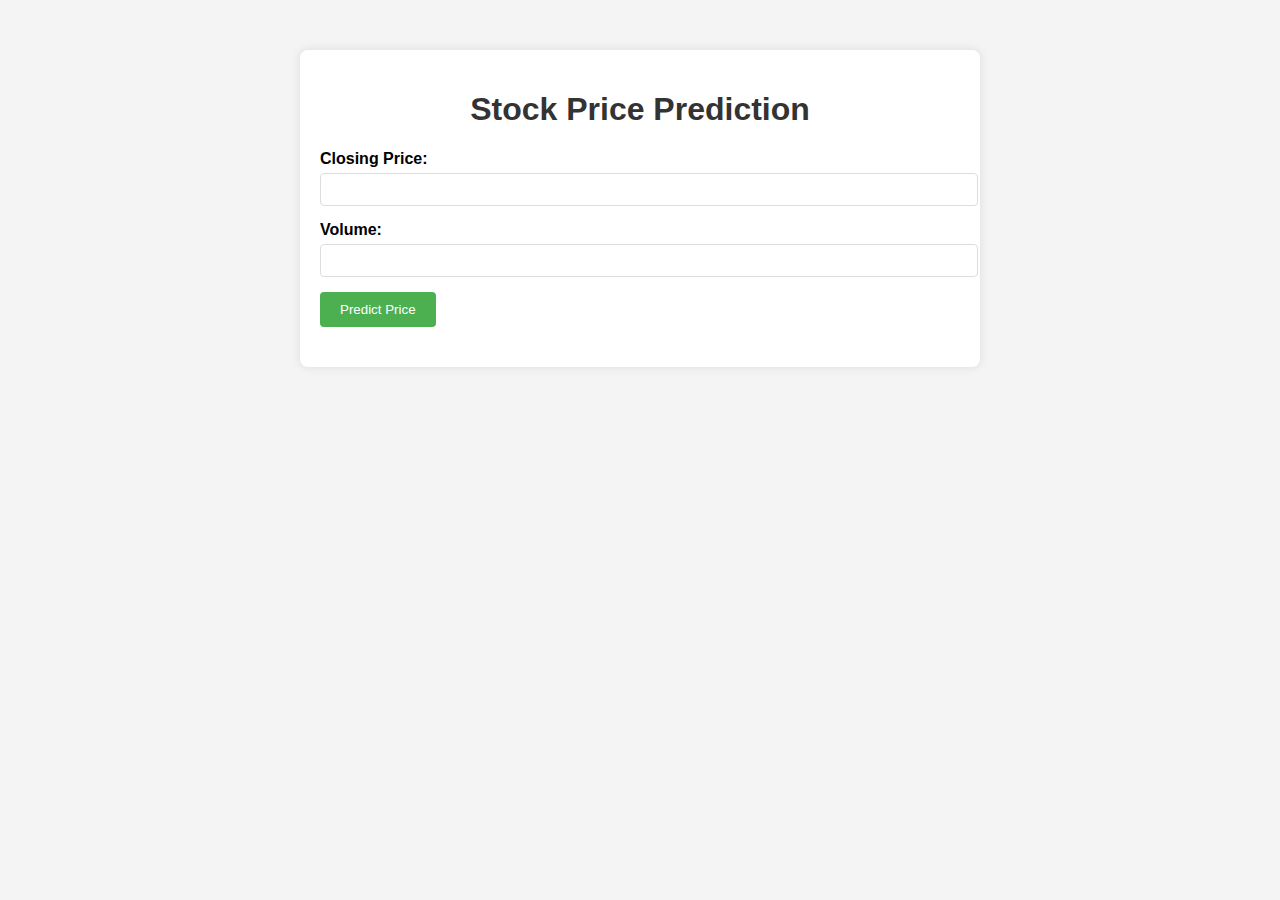
<file: AD LAB 3/templates/index.html>
<!DOCTYPE html>
<html lang="en">
<head>
    <meta charset="UTF-8">
    <meta name="viewport" content="width=device-width, initial-scale=1.0">
    <title>Stock Price Prediction</title>
    <style>
        body {
            font-family: Arial, sans-serif;
            margin: 0;
            padding: 0;
            background-color: #f4f4f4;
        }
        .container {
            width: 50%;
            margin: 50px auto;
            background-color: white;
            padding: 20px;
            border-radius: 8px;
            box-shadow: 0 0 10px rgba(0, 0, 0, 0.1);
        }
        h1 {
            text-align: center;
            color: #333;
        }
        .input-group {
            margin-bottom: 15px;
        }
        .input-group label {
            display: block;
            font-weight: bold;
        }
        .input-group input {
            width: 100%;
            padding: 8px;
            margin-top: 5px;
            border: 1px solid #ddd;
            border-radius: 4px;
        }
        .button {
            background-color: #4CAF50;
            color: white;
            padding: 10px 20px;
            border: none;
            border-radius: 4px;
            cursor: pointer;
        }
        .button:hover {
            background-color: #45a049;
        }
        .result {
            margin-top: 20px;
            font-size: 18px;
            color: #333;
        }
        .error {
            color: red;
        }
    </style>
</head>
<body>

<div class="container">
    <h1>Stock Price Prediction</h1>
    <form id="predictionForm">
        <div class="input-group">
            <label for="close">Closing Price:</label>
            <input type="number" id="close" name="close" required>
        </div>
        <div class="input-group">
            <label for="volume">Volume:</label>
            <input type="number" id="volume" name="volume" required>
        </div>
        <button type="submit" class="button">Predict Price</button>
    </form>

    <div class="result" id="result"></div>
    <div class="error" id="error"></div>
</div>

<script>
    document.getElementById("predictionForm").addEventListener("submit", async function(event) {
        event.preventDefault();

        let close = document.getElementById("close").value;
        let volume = document.getElementById("volume").value;

        let data = {
            close: close,
            volume: volume
        };

        try {
            let response = await fetch('/predict', {
                method: 'POST',
                headers: {
                    'Content-Type': 'application/json',
                },
                body: JSON.stringify(data)
            });

            let result = await response.json();
            
            if (response.ok) {
                document.getElementById("result").textContent = `Predicted Price: $${result.predicted_price.toFixed(2)}`;
                document.getElementById("error").textContent = '';
            } else {
                document.getElementById("error").textContent = result.error;
                document.getElementById("result").textContent = '';
            }
        } catch (error) {
            console.error("Error:", error);
            document.getElementById("error").textContent = 'An error occurred. Please try again later.';
            document.getElementById("result").textContent = '';
        }
    });
</script>

</body>
</html>
</file>
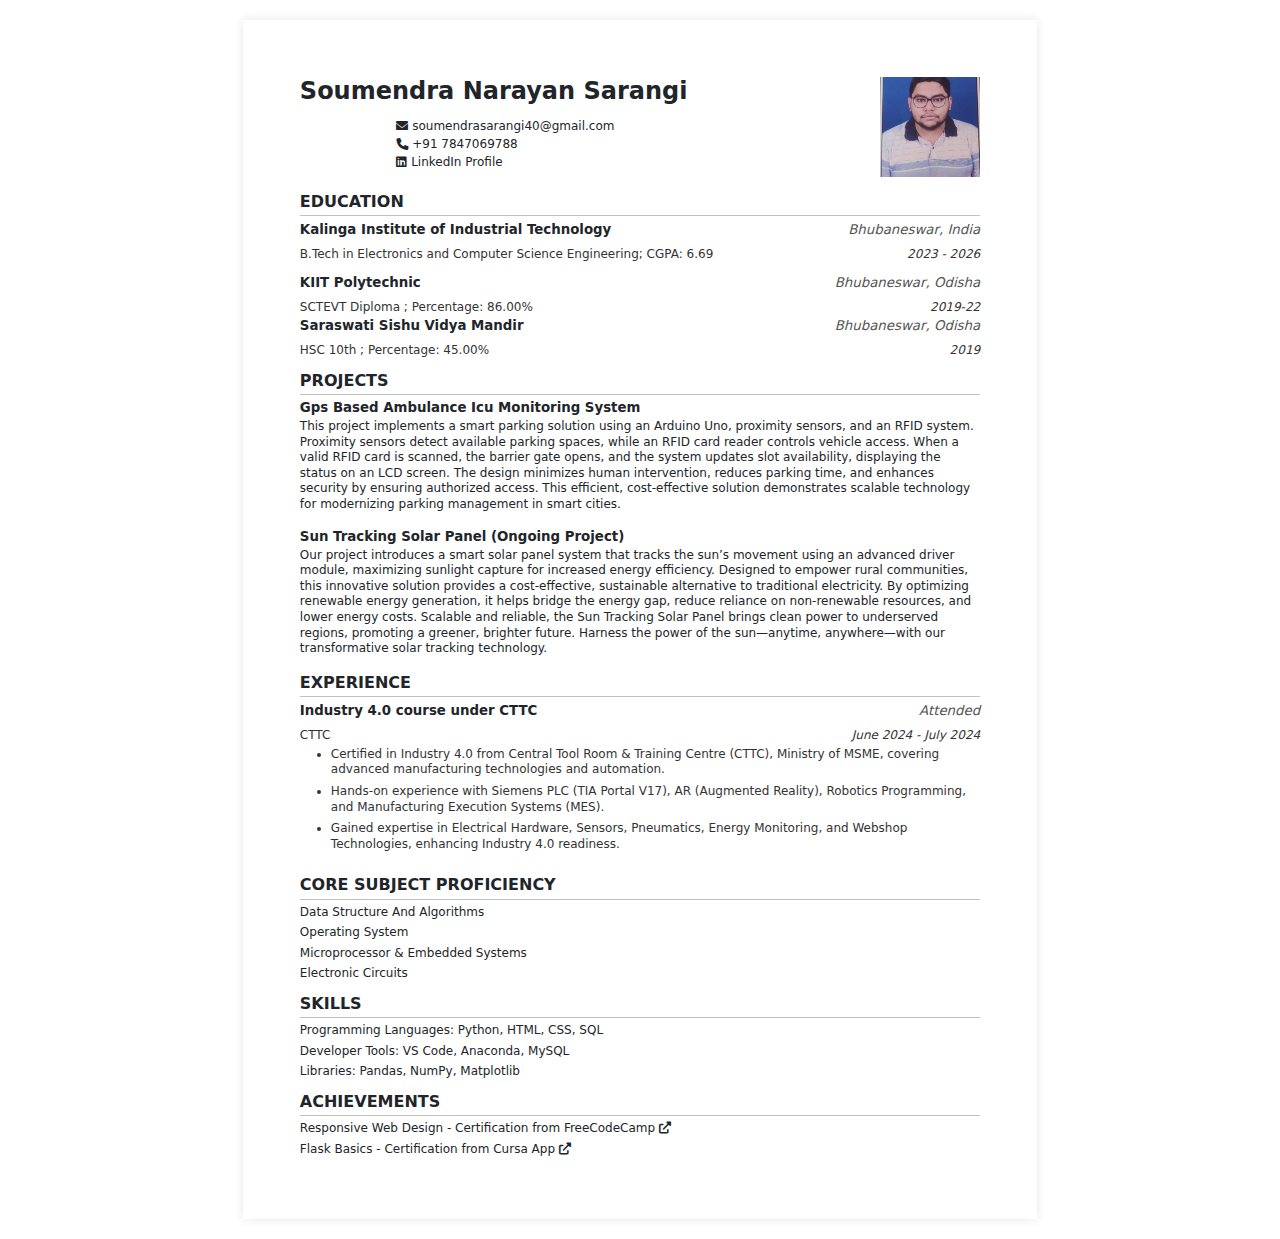
<file: AD LAB 1/soumendra.html>
<!DOCTYPE html>
<html lang="en">

<head>
    <meta charset="UTF-8">
    <meta name="viewport" content="width=device-width, initial-scale=1.0">
    <title>Soumendra Narayan Sarangi - Resume</title>
    <link href="https://cdnjs.cloudflare.com/ajax/libs/font-awesome/6.0.0-beta3/css/all.min.css" rel="stylesheet">
    <link href="https://cdn.jsdelivr.net/npm/bootstrap@5.3.3/dist/css/bootstrap.min.css" rel="stylesheet"
        integrity="sha384-QWTKZyjpPEjISv5WaRU9OFeRpok6YctnYmDr5pNlyT2bRjXh0JMhjY6hW+ALEwIH" crossorigin="anonymous">
    <link rel="stylesheet" href="style.css">
</head>

<body>
    <div class="a4-container">
        <!-- Header Section -->
        <header class="header">
            <h1>Soumendra Narayan Sarangi</h1>
            <div class="contact-info">
                <p class="email">
                    <i class="fas fa-envelope"></i>
                    <a href="mailto:soumendrasarangi40@gmail.com">soumendrasarangi40@gmail.com</a>
                </p>
                <p class="phone">
                    <i class="fas fa-phone-alt"></i>
                    +91 7847069788
                </p>
                <p class="linkedin">
                    <i class="fab fa-linkedin"></i>
                    <a href="https://www.linkedin.com/in/rashmiranjan baral-962945306/" target="_blank">LinkedIn Profile</a>
                </p>
                
            </div>
            <div class="image-container">
                <img src="image.jpg" alt="Profile Picture">
            </div>
        </header>

        <!-- Education Section -->
        <section class="education">
            <h2 class="heading">EDUCATION</h2>
            <hr>
            <div class="education-entry">
                <div class="institution">
                    <span class="name">Kalinga Institute of Industrial Technology</span>
                    <span class="location">Bhubaneswar, India</span>
                </div>
                <div class="details">
                    <span class="degree">B.Tech in Electronics and Computer Science Engineering; CGPA: 6.69</span>
                    <span class="year">2023 - 2026</span>
                </div>
            </div>

            <div class="education-entry">
                <div class="institution">
                    <span class="name">KIIT Polytechnic</span>
                    <span class="location">Bhubaneswar, Odisha</span>
                </div>
                <div class="details">
                    <span class="degree">SCTEVT Diploma ; Percentage: 86.00%</span>
                    <span class="year">2019-22</span>
                </div>

            <div class="education-entry">
                <div class="institution">
                    <span class="name">Saraswati Sishu Vidya Mandir</span>
                    <span class="location">Bhubaneswar, Odisha</span>
                </div>
                <div class="details">
                    <span class="degree">HSC 10th ; Percentage: 45.00%</span>
                    <span class="year">2019</span>
                </div>
            </div>
        </section>

        <!-- Projects Section -->
        <section class="projects">
            <h2 class="heading">PROJECTS</h2>
            <hr>
            <ul>
                <li>
                    <h3 class="project-heading">
                        Gps Based Ambulance Icu Monitoring System
                    </h3>
                    <p class="description">
                        This project implements a smart parking solution using an Arduino Uno, proximity sensors, and an RFID system.
                        Proximity sensors detect available parking spaces, while an RFID card reader controls vehicle access.
                        When a valid RFID card is scanned, the barrier gate opens, and the system updates slot availability, displaying
                        the status on an LCD screen. The design minimizes human intervention, reduces parking time, and enhances security
                        by ensuring authorized access. This efficient, cost-effective solution demonstrates scalable technology for modernizing
                        parking management in smart cities.
                    </p>
                </li>
                <li>
                    <h3 class="project-heading">
                        Sun Tracking Solar Panel (Ongoing Project)
                    </h3>
                    <p class="description">
                        Our project introduces a smart solar panel system that tracks the sun’s movement using an advanced driver module,
                        maximizing sunlight capture for increased energy efficiency. Designed to empower rural communities, this innovative
                        solution provides a cost-effective, sustainable alternative to traditional electricity. By optimizing renewable energy
                        generation, it helps bridge the energy gap, reduce reliance on non-renewable resources, and lower energy costs. Scalable
                        and reliable, the Sun Tracking Solar Panel brings clean power to underserved regions, promoting a greener, brighter future.
                        Harness the power of the sun—anytime, anywhere—with our transformative solar tracking technology.
                    </p>
                </li>
            </ul>
        </section>

        <!-- Experience Section -->
        <section class="experience">
            <h2 class="heading">EXPERIENCE</h2>
            <hr>
            <div class="experience-entry">
                <div class="company">
                    <span class="name">
                        Industry 4.0 course under CTTC 
                    </span>
                    <span class="location">Attended</span>
                </div>
                <div class="about">
                    <span class="company-name">CTTC</span>
                    <span class="year">June 2024 - July 2024</span>
                </div>
                <div class="details">
                    <ul>
                        <li>Certified in Industry 4.0 from Central Tool Room & Training Centre (CTTC), Ministry of MSME, covering advanced manufacturing technologies and automation.</li>
                        <li>Hands-on experience with Siemens PLC (TIA Portal V17), AR (Augmented Reality), Robotics Programming, and Manufacturing Execution Systems (MES).</li>
                        <li>Gained expertise in Electrical Hardware, Sensors, Pneumatics, Energy Monitoring, and Webshop Technologies, enhancing Industry 4.0 readiness.</li>
                    </ul>
                </div>
            </div>
            
        </section>

        <!-- Core Subject Proficiency Section -->
        <section class="core">
            <h2 class="heading">CORE SUBJECT PROFICIENCY</h2>
            <hr>
            <ul>
                <li>Data Structure And Algorithms</li>
                <li>Operating System</li>
                <li>Microprocessor & Embedded Systems</li>
                <li>Electronic Circuits</li>
            </ul>
        </section>

        <!-- Skills Section -->
        <section class="skills">
            <h2 class="heading">SKILLS</h2>
            <hr>
            <ul>
                <li>Programming Languages: Python, HTML, CSS, SQL</li>
                <li>Developer Tools: VS Code, Anaconda, MySQL</li>
                <li>Libraries: Pandas, NumPy, Matplotlib</li>
            </ul>
        </section>

        <!-- Achievements Section -->
        <section class="achievements">
            <h2 class="heading">ACHIEVEMENTS</h2>
            <hr>
            <ul>
                <li>Responsive Web Design - Certification from FreeCodeCamp <a href="https://drive.google.com/drive/u/1/folders/1sqa7UY8A4LanBXml1hNQ0LrTIN-yoLDc49OV7JFsx9OVnU4bo18JcSexX4rtGFfyPWLfR03r"
                    target="_blank">
                    <i class="fas fa-external-link-alt"></i>
                </a></li>
                <li>Flask Basics - Certification from Cursa App <a href="https://drive.google.com/drive/u/1/folders/1sqa7UY8A4LanBXml1hNQ0LrTIN-yoLDc49OV7JFsx9OVnU4bo18JcSexX4rtGFfyPWLfR03r"
                    target="_blank">
                    <i class="fas fa-external-link-alt"></i>
                </a></li>
            </ul>
        </section>
    </div>

    <script src="https://cdn.jsdelivr.net/npm/bootstrap@5.3.3/dist/js/bootstrap.bundle.min.js"
        integrity="sha384-YvpcrYf0tY3lHB60NNkmXc5s9fDVZLESaAA55NDzOxhy9GkcIdslK1eN7N6jIeHz"
        crossorigin="anonymous"></script>
</body>

</html>
</file>
<file: AD LAB 1/style.css>
html {
  height: 80%;
  margin: 0;
}

body {
  display: flex;
  justify-content: center;
  min-height: 100vh;
}

.a4-container {
  width: 210mm;
  min-height: 297mm;
  margin: 20px auto;
  padding: 15mm;
  background-color: white;
  box-shadow: 0 0 10px rgba(0, 0, 0, 0.1);
  box-sizing: border-box;
  font-size: 10pt;
}

.header {
  margin-bottom: 15px;
  display: flex;
  justify-content: space-between;
  gap: 15px;
}

.header-content {
  flex: 1;
}

.header h1 {
  margin: 0 0 8px 0;
  font-size: 18pt;
  font-weight: bold;
}

.contact-info {
  font-size: 9pt;
  margin-left: -557px;
  margin-top: 40px;
  gap: 4px;
}

.contact-info p {
  margin: 0;
  display: flex;
  align-items: center;
  gap: 4px;
}

.image-container {
  width: 100px;
  height: 100px;
  flex-shrink: 0;
}

.image-container img {
  width: 100%;
  height: 100%;
  object-fit: cover;
  object-position: center;
}

a {
  color: inherit;
  text-decoration: none;
}

a:hover {
  text-decoration: underline;
}

.heading {
  font-size: 12pt;
  margin: 8px 0 4px;
  font-weight: bold;
}

hr {
  border: 0;
  border-top: 1px solid black;
  margin: 4px 0;
}

ul {
  padding-left: 12px;
  margin: 5px 0;
}

ul li {
  font-size: 9pt;
  margin-bottom: 6px;
  line-height: 1.3;
}

.education,
.experience,
.projects,
.skills,
.core,
.achievements {
  margin-top: 12px;
}

.education-entry,
.experience-entry {
  margin-bottom: 10px;
}

.institution,
.company {
  display: flex;
  justify-content: space-between;
  font-size: 10pt;
  font-weight: bold;
  margin-bottom: 5px;
}

.institution .location,
.company .location {
  font-style: italic;
  font-weight: lighter;
  color: #555;
}

.details,
.about {
  display: flex;
  justify-content: space-between;
  font-size: 9pt;
  color: #333;
}

.details .year,
.about .year {
  font-style: italic;
}

.project-heading {
  font-size: 10pt;
  font-weight: bold;
  margin-bottom: 3px;
}

.description {
  font-size: 9pt;
  line-height: 1.3;
}

.projects ul,
.skills ul,
.core ul,
.achievements ul {
  list-style-type: none;
  padding-left: 0;
}

.skills li,
.core li,
.achievements li {
  margin-bottom: 5px;
}

.experience-entry .details ul {
  margin-top: 3px;
  margin-left:19px;
}

@media print {
  body {
    background: none;
  }

  .a4-container {
    margin: 0;
    padding: 15mm;
    box-shadow: none;
    width: 210mm;
    height: 100px;
  }
}

@media screen and (max-width: 210mm) {
  .a4-container {
    margin: 0;
    width: 100%;
    min-height: auto;
  }
}
.fa-phone-alt {
  transform: rotate(90deg);
}
html {
  height: 80%;
  margin: 0;
}

body {
  display: flex;
  justify-content: center;
  min-height: 100vh;
}

.a4-container {
  width: 210mm;
  min-height: 297mm;
  margin: 20px auto;
  padding: 15mm;
  background-color: white;
  box-shadow: 0 0 10px rgba(0, 0, 0, 0.1);
  box-sizing: border-box;
  font-size: 10pt;
}

.header {
  margin-bottom: 15px;
  display: flex;
  justify-content: space-between;
  gap: 15px;
}

.header-content {
  flex: 1;
}

.header h1 {
  margin: 0 0 8px 0;
  font-size: 18pt;
  font-weight: bold;
}

.contact-info {
  font-size: 9pt;
  margin-left: -557px;
  margin-top: 40px;
  gap: 4px;
}

.contact-info p {
  margin: 0;
  display: flex;
  align-items: center;
  gap: 4px;
}

.image-container {
  width: 100px;
  height: 100px;
  flex-shrink: 0;
}

.image-container img {
  width: 100%;
  height: 100%;
  object-fit: cover;
  object-position: center;
}

a {
  color: inherit;
  text-decoration: none;
}

a:hover {
  text-decoration: underline;
}

.heading {
  font-size: 12pt;
  margin: 8px 0 4px;
  font-weight: bold;
}

hr {
  border: 0;
  border-top: 1px solid black;
  margin: 4px 0;
}

ul {
  padding-left: 12px;
  margin: 5px 0;
}

ul li {
  font-size: 9pt;
  margin-bottom: 6px;
  line-height: 1.3;
}

.education,
.experience,
.projects,
.skills,
.core,
.achievements {
  margin-top: 12px;
}

.education-entry,
.experience-entry {
  margin-bottom: 10px;
}

.institution,
.company {
  display: flex;
  justify-content: space-between;
  font-size: 10pt;
  font-weight: bold;
  margin-bottom: 5px;
}

.institution .location,
.company .location {
  font-style: italic;
  font-weight: lighter;
  color: #555;
}

.details,
.about {
  display: flex;
  justify-content: space-between;
  font-size: 9pt;
  color: #333;
}

.details .year,
.about .year {
  font-style: italic;
}

.project-heading {
  font-size: 10pt;
  font-weight: bold;
  margin-bottom: 3px;
}

.description {
  font-size: 9pt;
  line-height: 1.3;
}

.projects ul,
.skills ul,
.core ul,
.achievements ul {
  list-style-type: none;
  padding-left: 0;
}

.skills li,
.core li,
.achievements li {
  margin-bottom: 5px;
}

.experience-entry .details ul {
  margin-top: 3px;
  margin-left:19px;
}

@media print {
  body {
    background: none;
  }

  .a4-container {
    margin: 0;
    padding: 15mm;
    box-shadow: none;
    width: 210mm;
    height: 100px;
  }
}

@media screen and (max-width: 210mm) {
  .a4-container {
    margin: 0;
    width: 100%;
    min-height: auto;
  }
}
.fa-phone-alt {
  transform: rotate(90deg);
}
</file>
